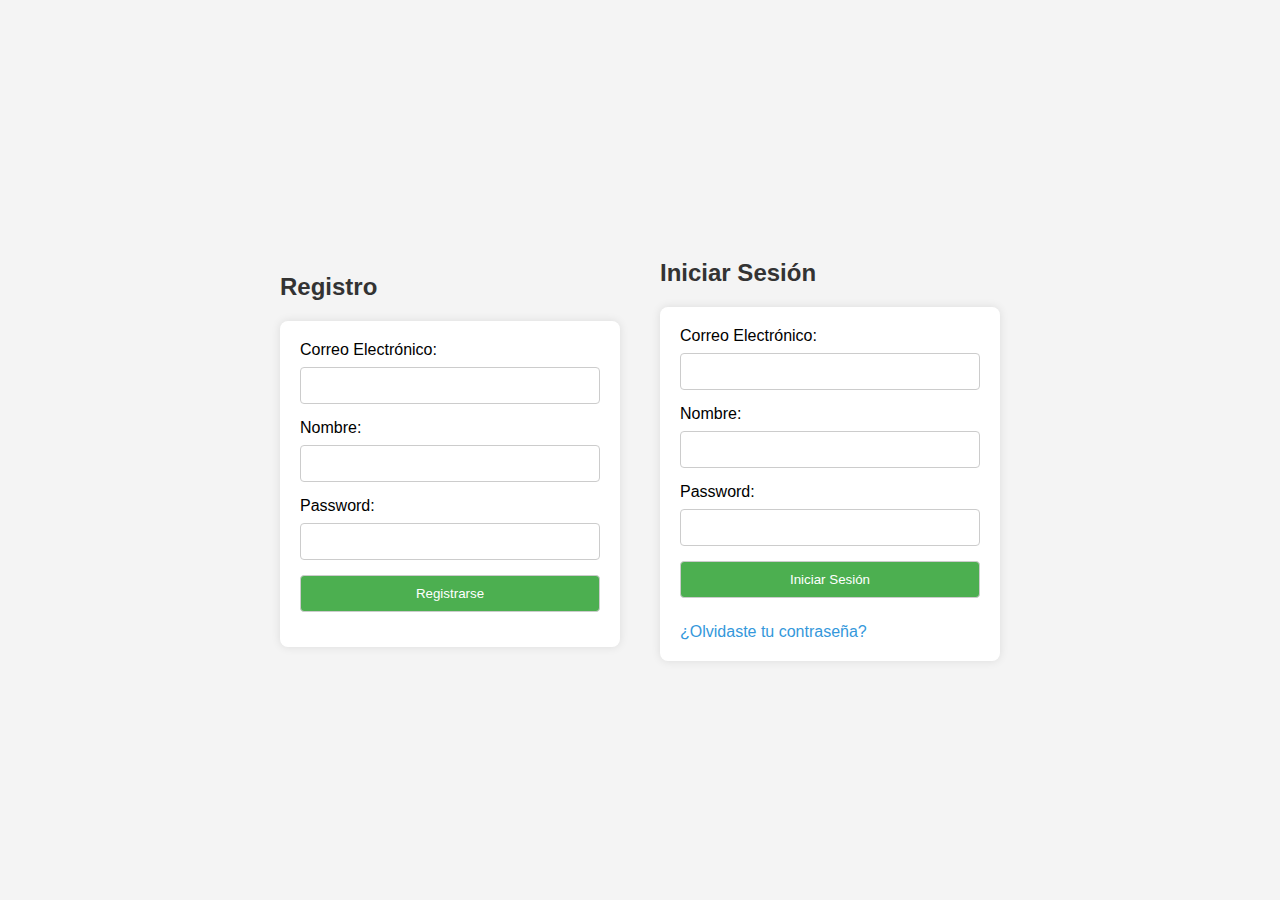
<file: account.html>
<!DOCTYPE html>
<html lang="en">
<head>
    <meta charset="UTF-8">
    <meta name="viewport" content="width=device-width, initial-scale=1.0">
    <title>Login</title>
    <link rel="stylesheet" href="stylesform.css">
</head>
<body>
    <div class="registro">
        <h2>Registro</h2>
        <form action="registrar.php" method="POST">
            <label for="correo_usuario">Correo Electrónico:</label>
            <input type="email" id="correo_usuario" name="correo_usuario" required>          
            <label for="nombre">Nombre:</label>
            <input type="text" id="nombre" name="nombre" required>
            <label for="contrasena">Password:</label>
            <input type="password" id="contrasena" name="contrasena" required>
            <input type="submit" value="Registrarse">
        </form>
    </div>

    <div class="inicio-sesion">
        <h2>Iniciar Sesión</h2>
        <form action="iniciar_sesion.php" method="POST">
            
            <label for="correo_usuario">Correo Electrónico:</label>
            <input type="email" id="correo_usuario" name="correo_usuario" required>

            <label for="nombre_usuario">Nombre:</label>
            <input type="text" id="nombre_usuario" name="nombre_usuario" required>
            

            
            <label for="contrasena_usuario">Password:</label>
            <input type="password" id="contrasena_usuario" name="contrasena_usuario" required>
            
            <input type="submit" value="Iniciar Sesión">
            <a href="olvide_contraseña.php">¿Olvidaste tu contraseña?</a>
            
        </form>
    </div>
</body>
</html>
</file>
<file: stylesform.css>
body {
    font-family: 'Arial', sans-serif;
    background-color: #f4f4f4;
    margin: 0;
    padding: 0;
    display: flex;
    align-items: center;
    justify-content: center;
    height: 100vh;
}

form {
    background-color: #fff;
    padding: 20px;
    border-radius: 8px;
    box-shadow: 0 0 10px rgba(0, 0, 0, 0.1);
    width: 300px;
}

label {
    display: block;
    margin-bottom: 8px;
}

input {
    width: 100%;
    padding: 10px;
    margin-bottom: 15px;
    box-sizing: border-box;
    border: 1px solid #ccc;
    border-radius: 4px;
}

input[type="submit"] {
    background-color: #4caf50;
    color: #fff;
    cursor: pointer;
}

input[type="submit"]:hover {
    background-color: #45a049;
}

.registro, .inicio-sesion {
    margin: 20px;
}

h2 {
    color: #333;
}

/* Estilos adicionales para botones con efecto hover */
button {
    display: inline-block;
    padding: 10px 20px;
    font-size: 14px;
    font-weight: bold;
    text-align: center;
    text-decoration: none;
    background-color: #3498db;
    color: #fff;
    border-radius: 4px;
    transition: background-color 0.3s;
    cursor: pointer;
}

button:hover {
    background-color: #2980b9;
}

a {
    color: #3498db;
    text-decoration: none;
    margin-top: 10px;
    display: block;
}

a:hover {
    color: #2980b9;
}
</file>
